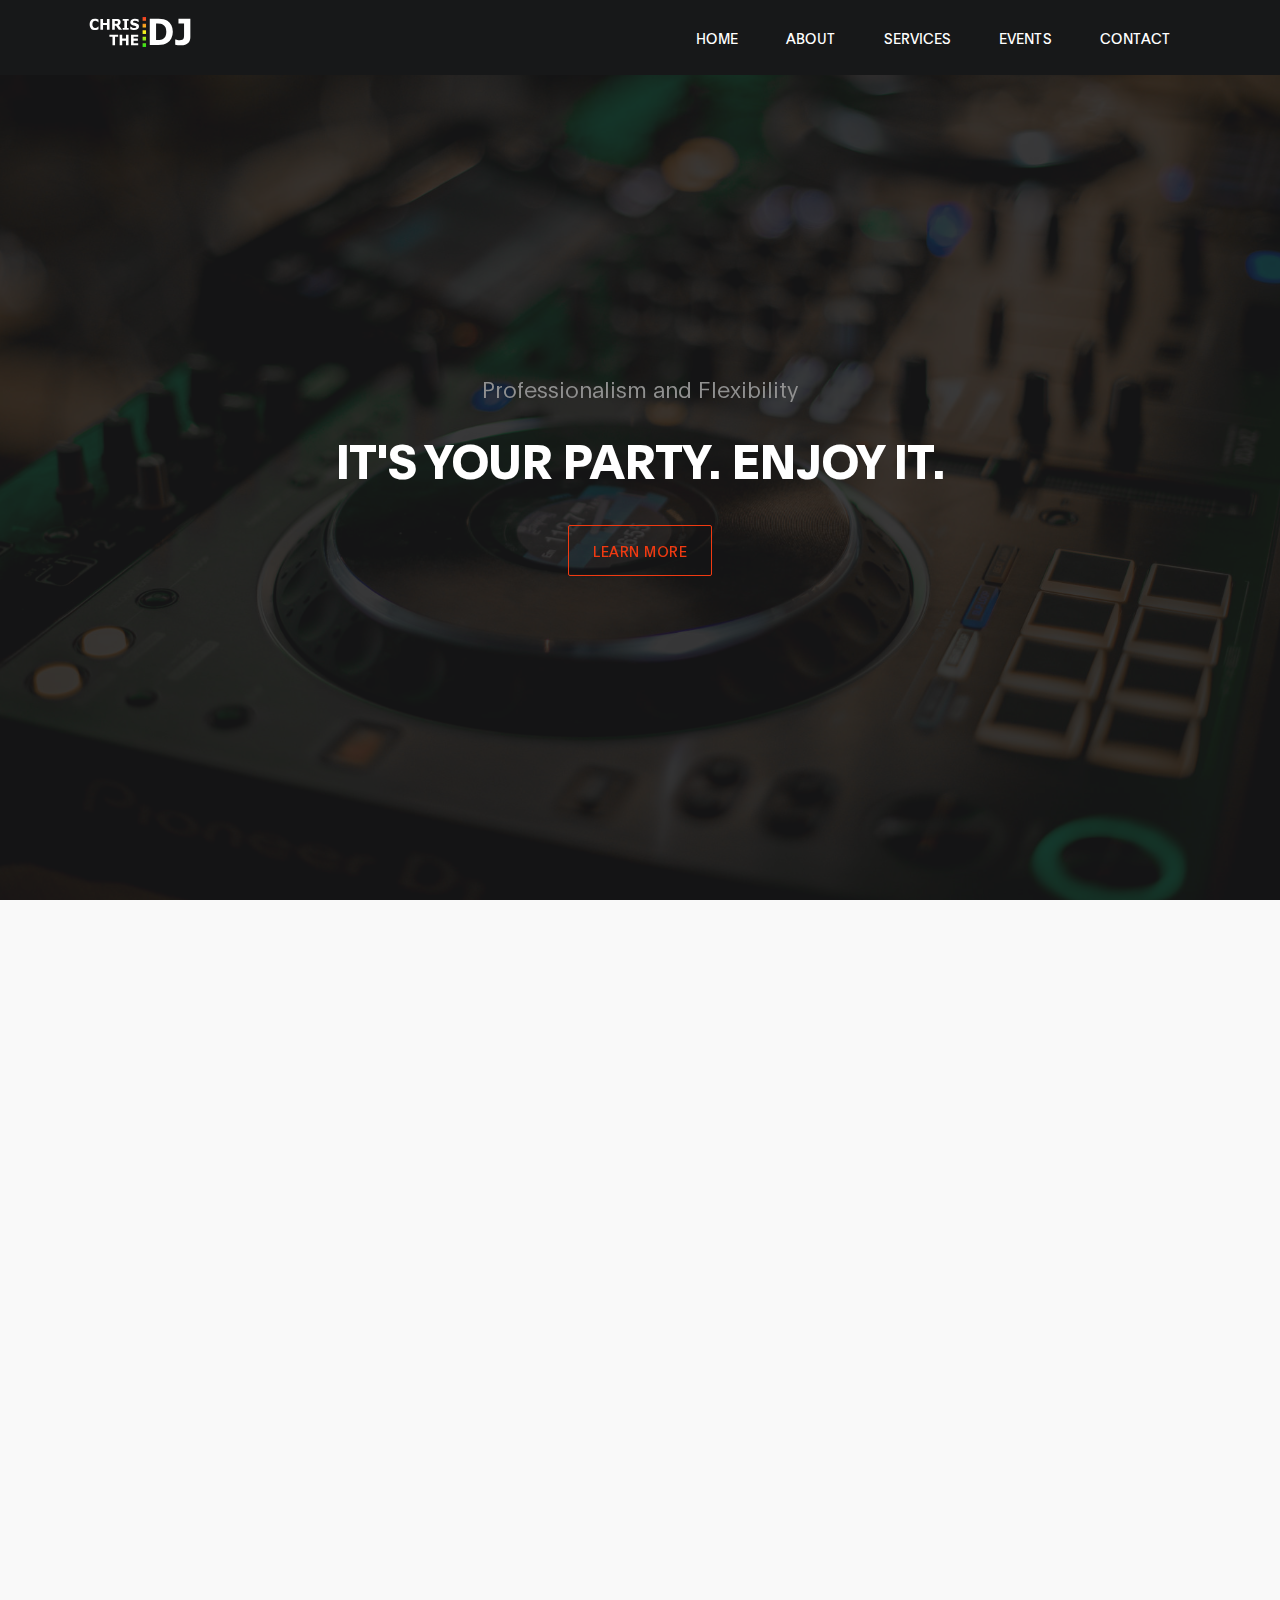
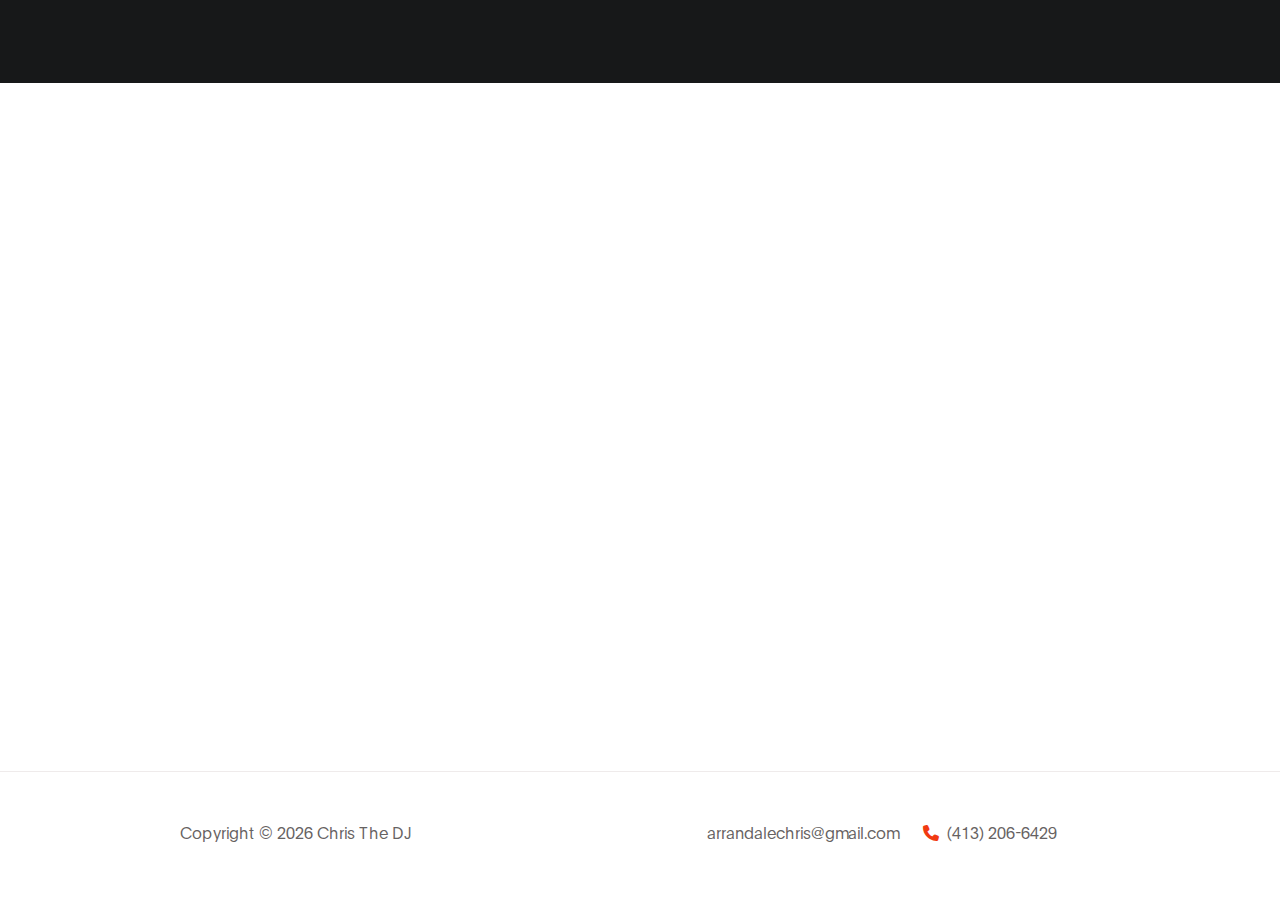
<file: index.html>
<!DOCTYPE html><html lang="en"><head><title>Chris The DJ Productions</title><meta charset="UTF-8"><meta http-equiv="X-UA-Compatible" content="IE=Edge"><meta name="description" content="Chris The DJ Productions is a professional DJ service provider for weddings, corporate events, and private parties. With years of experience, Chris understands the importance of quality sound, music, and lighting to make every event a memorable one. Learn more about our services."><meta name="keywords" content="DJ, professional DJ, wedding DJ, corporate event DJ, private party DJ, quality sound, quality music, lighting, memorable event"><meta name="author" content="Chris Arrandale"><meta name="viewport" content="width=device-width, initial-scale=1, maximum-scale=1"><link rel="apple-touch-icon" sizes="180x180" href="/apple-touch-icon.16619da2.png"><link rel="icon" type="image/png" sizes="32x32" href="/favicon-32x32.42105b0b.png"><link rel="icon" type="image/png" sizes="16x16" href="/favicon-16x16.737dc3d0.png"><link rel="stylesheet" href="/bootstrap.min.e191171e.css"><link rel="stylesheet" href="/all.min.89025202.css"><link rel="stylesheet" href="/aos.2934eb38.css"><link rel="stylesheet" href="/dark-site-defaults.7a4a8571.css"></head><body data-spy="scroll" data-target="#navbarNav" data-offset="50">  <nav class="fixed-top navbar navbar-expand-lg"> <div class="container"> <a class="navbar-brand" href="/"> <object type="image/svg+xml" data="/logo.c29452c3.svg" class="img-fluid" alt="Chris The DJ Logo" style="max-height:32px" shape-rendering="crispEdges"> Chris The DJ Logo </object> </a> <button class="navbar-toggler" type="button" data-bs-toggle="collapse" data-bs-target="#navbarNav" aria-controls="navbarNav" aria-expanded="false" aria-label="Toggle navigation"> <span class="navbar-toggler-icon"></span> </button> <div class="collapse navbar-collapse" id="navbarNav"> <ul class="ml-lg-auto navbar-nav"> <li class="nav-item"> <a href="#home" class="nav-link smoothScroll">Home</a> </li> <li class="nav-item"> <a href="#about" class="nav-link smoothScroll">About</a> </li> <li class="nav-item"> <a href="#services" class="nav-link smoothScroll">Services</a> </li> <li class="nav-item"> <a href="#events" class="nav-link smoothScroll">Events</a> </li> <li class="nav-item"> <a href="#contact" class="nav-link smoothScroll">Contact</a> </li> </ul>  </div> </div> </nav>  <section class="align-items-center d-flex flex-column hero justify-content-center" id="home"> <div class="bg-overlay"></div> <div class="container"> <div class="row"> <div class="col-12 col-lg-8 col-md-10 mx-auto"> <div class="hero-text mt-5 text-center"> <h6 data-aos="fade-up">Professionalism and Flexibility</h6> <h1 class="text-white" data-aos="fade-up" data-aos-delay="200"> It's your party. Enjoy it. </h1> <a href="#about" class="bordered btn custom-btn mt-3" data-aos="fade-up" data-aos-delay="400">learn more</a> </div> </div> </div> </div> </section>   <section class="about section" id="about"> <div class="container"> <div class="row"> <div class="col-12 col-lg-5 col-md-10 mb-4 mb-lg-0 mt-lg-auto mx-auto"> <h2 class="mb-4" data-aos="fade-up">Meet Chris</h2> <p data-aos="fade-up" data-aos-delay="200"> Chris is a talented and experienced DJ who is dedicated to providing top-notch entertainment and a memorable experience for every event. With his keen ear for music and a passion for performance, he knows how to get the crowd moving and keep the party going. He understands that music is the backbone of any event, and that's why he always puts in the extra effort to make sure that the sound, music, and lights are all of the highest quality. </p> <p data-aos="fade-up" data-aos-delay="400"> Chris's professionalism is unmatched, and he always arrives on time and well-prepared for every event. He is a true professional who takes his job seriously and is always eager to help in any way he can. Whether you're planning a wedding, a corporate event, or a private party, Chris is the DJ you can count on to deliver the goods. </p> </div> <div class="col-12 col-lg-5 col-md-6 ml-lg-auto" data-aos="fade-up" data-aos-delay="200"> <div class="team-thumb"> <img src="/chris.dc0502a5.jpg" class="img-fluid" alt="DJ"> <div class="d-flex flex-column team-info"> <h3>Chris Arrandale</h3> <span>DJ and Event Technology Specialist</span> </div> </div> </div>  </div> </div> </section>  <section class="class section" id="services"> <div class="container"> <div class="row"> <div class="col-12 col-lg-12 mb-5 text-center"> <h6 data-aos="fade-up">Don't Settle</h6> <h2 data-aos="fade-up" data-aos-delay="200">Popular Services</h2> </div> <div class="col-12 col-lg-4 col-md-6" data-aos="fade-up" data-aos-delay="400"> <div class="class-thumb"> <img src="/sound.7e2c99be.jpg" class="img-fluid" alt="Class"> <div class="class-info"> <h3 class="mb-1">DJ and Sound</h3>  <p class="mt-3"> For any event, bring your vision to life with high-quality music and sound. </p> </div> </div> </div> <div class="col-12 col-lg-4 col-md-6 mt-5 mt-lg-0 mt-md-0" data-aos="fade-up" data-aos-delay="500"> <div class="class-thumb"> <img src="/lighting.c251da68.jpg" class="img-fluid" alt="Class"> <div class="class-info"> <h3 class="mb-1">Lighting</h3>  <p class="mt-3"> Sculpt the atmosphere and bring your space to life with a variety of affordable lighting options. </p> </div> </div> </div> <div class="col-12 col-lg-4 col-md-6 mt-5 mt-lg-0" data-aos="fade-up" data-aos-delay="600"> <div class="class-thumb"> <img src="/projector.c56ef966.jpg" class="img-fluid" alt="Class"> <div class="class-info"> <h3 class="mb-1">Audio Visual</h3>  <p class="mt-3"> Projection services add a visually stunning element to any production or presentation. </p> </div> </div> </div> </div> </div> </section>   <section class="schedule section" id="events"> <div class="container"> <div class="row"> <div class="col-12 col-lg-12 mb-5 text-center"> <h6 data-aos="fade-up">DISCOVER</h6> <h2 class="text-white" data-aos="fade-up" data-aos-delay="200"> Full List of Services </h2> </div> <div class="col-12 col-lg-6 col-md-6" data-aos="fade-up" data-aos-delay="400"> <div class="class-thumb"> <div class="class-info"> <h3 class="mb-1">Events</h3> <p class="mt-3">Weddings</p> <hr> <p class="mt-3">Dances</p> <hr> <p class="mt-3">Corporate Events</p> <hr> <p class="mt-3">Concerts</p> <hr> <p class="mt-3">Nightclub and Bars</p> <hr> <p class="mt-3">Backyard and House Parties</p> <hr> <p class="mt-3">Charity Events</p> </div> </div> </div> <div class="col-12 col-lg-6 col-md-6 mt-5 mt-lg-0 mt-md-0" data-aos="fade-up" data-aos-delay="500"> <div class="class-thumb"> <div class="class-info"> <h3 class="mb-1">Individual Services</h3> <p class="mt-3">DJ and Music</p> <hr> <p class="mt-3">Live Sound (bands, open mics)</p> <hr> <p class="mt-3">Karaoke, Trivia, and Music Bingo</p> <hr> <p class="mt-3">Lighting and Ambiance</p> <hr> <p class="mt-3">Projection and TV Rentals</p> <hr> <p class="mt-3">Social Media Photo Booth</p> <hr> <p class="mt-3">360 Photo Booth</p> </div> </div> </div> </div> </div> </section>  <section class="contact section" id="contact"> <div class="container"> <div class="row"> <div class="col-12 col-lg-5 col-md-6 ml-auto"> <h2 class="mb-4 pb-2" data-aos="fade-up">Ask anything</h2> <form action="https://formspree.io/f/mnqydpkl" method="post" class="contact-form webform" data-aos="fade-up" data-aos-delay="200" role="form"> <input type="text" class="form-control" name="name" placeholder="Name"> <input type="email" class="form-control" name="email" placeholder="Email"> <textarea class="form-control" rows="5" name="message" placeholder="Message"></textarea> <button type="submit" class="form-control" id="submit-button" name="submit"> Send Message </button> </form> </div> <div class="col-12 col-lg-5 col-md-6 mt-4 mt-lg-0 mt-md-0 mx-auto"> <h2 class="mb-4" data-aos="fade-up" data-aos-delay="300">Where is Chris?</h2> <p data-aos="fade-up" data-aos-delay="400"> <i class="fa fa-map-marker mr-1"></i> Based out of <b>Madison CT</b> and travels throughout New England </p>  <div class="google-map" data-aos="fade-up" data-aos-delay="500"> <iframe src="https://www.google.com/maps/embed?pb=!1m18!1m12!1m3!1d95853.18390325912!2d-72.6903052363316!3d41.343397896545696!2m3!1f0!2f0!3f0!3m2!1i1024!2i768!4f13.1!3m3!1m2!1s0x89e63193ba16f32f%3A0x1a3164fe6e51abe!2sMadison%2C%20CT%2006443!5e0!3m2!1sen!2sus!4v1703212537624!5m2!1sen!2sus" width="1920" height="250" frameborder="0" style="border:0" allowfullscreen></iframe> </div> </div> </div> </div> </section>  <footer class="site-footer"> <div class="container"> <div class="row"> <div class="col-lg-4 col-md-5 ml-auto"> <p class="copyright-text">Copyright &copy; <span id="year">2023</span> Chris The DJ</p> </div> <div class="col-12 col-lg-5 col-md-7 d-flex justify-content-center mx-auto"> <p class="mr-4"> <i class="fa fa-envelope-o mr-1"></i>  <a href="mailto:&#097;&#114;&#114;&#097;&#110;&#100;&#097;&#108;&#101;&#099;&#104;&#114;&#105;&#115;&#064;&#103;&#109;&#097;&#105;&#108;&#046;&#099;&#111;&#109;">&#097;&#114;&#114;&#097;&#110;&#100;&#097;&#108;&#101;&#099;&#104;&#114;&#105;&#115;&#064;&#103;&#109;&#097;&#105;&#108;&#046;&#099;&#111;&#109;</a> </p>  <p> <i class="fa fa-phone mr-1"></i> (&#052;&#049;&#051;)&#032;&#050;&#048;&#054;&#045;&#054;&#052;&#050;&#057 </p> </div> </div> </div> </footer>    <script src="/imports.26c8f846.js"></script> <script src="/custom.d0c977ba.js" type="module"></script> <script src="/smoothscroll.0c86db4a.js" type="module"></script>  <script>document.getElementById("year").innerHTML=(new Date).getFullYear();</script> </body></html>
</file>
<file: dark-site-defaults.7a4a8571.css>
@font-face{font-family:Plain;src:url(/Plain-Regular.705047c0.woff2) format("woff2"),url(/Plain-Regular.0825c11f.woff) format("woff");font-weight:400;font-style:normal}@font-face{font-family:Plain;src:url(/Plain-Light.98f7189e.woff2) format("woff2"),url(/Plain-Light.5825650e.woff) format("woff");font-weight:300;font-style:normal}@font-face{font-family:Plain;src:url(/Plain-Bold.71ae73a1.woff2) format("woff2"),url(/Plain-Bold.db36bc36.woff) format("woff");font-weight:700;font-style:normal}:root{--primary-color:#f13a11;--white-color:#fff;--dark-color:#171819;--about-bg-color:#f9f9f9;--gray-color:#909090;--link-color:#404040;--p-color:#666262;--base-font-family:"Plain",sans-serif;--font-weight-bold:bold;--font-weight-normal:normal;--font-weight-light:300;--font-weight-thin:100;--h1-font-size:48px;--h2-font-size:36px;--h3-font-size:28px;--h4-font-size:24px;--h5-font-size:22px;--h6-font-size:22px;--p-font-size:18px;--base-font-size:16px;--menu-font-size:14px;--border-radius-large:100%;--border-radius-small:2px}body{background:var(--white-color);font-family:var(--base-font-family)}h1,h2,h3,h4,h5,h6{font-weight:var(--font-weight-thin);line-height:normal}h1{font-size:var(--h1-font-size);letter-spacing:-1px;text-transform:uppercase;margin:20px 0}h1,h2{font-weight:var(--font-weight-bold)}h2{font-size:var(--h2-font-size);letter-spacing:-2px}h3{font-size:var(--h3-font-size);font-weight:var(--font-weight-bold);letter-spacing:-1px;margin:0}h4{font-size:var(--h4-font-size)}h5{font-size:var(--h5-font-size)}h6{color:var(--gray-color);font-size:var(--h6-font-size);line-height:inherit;margin:0}p{color:var(--p-color);font-size:var(--p-font-size);font-weight:var(--font-weight-light);line-height:1.5em}b,strong{font-weight:var(--font-weight-bold);letter-spacing:0}.section{padding:7rem 0}.custom-btn{background:transparent;border-radius:var(--border-radius-small);padding:14px 24px;color:var(--white-color);font-size:var(--menu-font-size);font-weight:var(--font-weight-normal);text-transform:uppercase;letter-spacing:.5px;white-space:nowrap;transition:all .3s ease}.custom-btn:hover{color:var(--primary-color)}.custom-btn:focus{box-shadow:none}.custom-btn.bg-color:focus,.custom-btn.bg-color:hover,.custom-btn.bordered:focus,.custom-btn.bordered:hover{background:var(--white-color);border-color:transparent;color:var(--primary-color)}.bordered{border:1px solid var(--primary-color);color:var(--primary-color)}.bg-color{background:var(--primary-color);color:var(--white-color)}*,:after,:before{-webkit-box-sizing:border-box;-moz-box-sizing:border-box;box-sizing:border-box}a{color:var(--link-color);font-weight:400;text-decoration:none;transition:all .3s ease}a:active,a:focus,a:hover{color:var(--primary-color);outline:none;text-decoration:none}.bg-overlay{background:var(--dark-color);position:absolute;top:0;right:0;bottom:0;left:0;width:100%;height:100%;opacity:.85}.modal-content{padding:2rem 3rem}.modal-body,.modal-footer,.modal-header{border:0;padding:0}.membership-form a{color:var(--primary-color)}.feature{padding:5rem 0}.feature,.navbar{background:var(--dark-color)}.navbar{padding:1rem}.navbar-expand-lg .navbar-nav .nav-link{padding-right:1.5rem;padding-left:1.5rem}.navbar-brand{color:var(--white-color);font-size:var(--h3-font-size);font-weight:var(--font-weight-bold);line-height:normal;padding-top:0}.nav-item .nav-link{display:block;color:var(--white-color);font-size:var(--menu-font-size);font-weight:var(--font-weight-normal);text-transform:uppercase;padding:2px 6px}.nav-item .nav-link.active,.nav-item .nav-link:hover{color:var(--primary-color)}.navbar .social-icon li a{color:var(--white-color)}.navbar-toggler{border:0;padding:0;cursor:pointer;margin:0 10px 0 0;width:30px;height:35px;outline:none}.navbar-toggler:focus{outline:none}.navbar-toggler[aria-expanded=true] .navbar-toggler-icon{background:transparent}.navbar-toggler[aria-expanded=true] .navbar-toggler-icon:after,.navbar-toggler[aria-expanded=true] .navbar-toggler-icon:before{transition:top .3s ease 50ms,-webkit-transform .3s ease .35s;transition:top .3s ease 50ms,transform .3s ease .35s;transition:top .3s ease 50ms,transform .3s ease .35s,-webkit-transform .3s ease .35s;top:0}.navbar-toggler[aria-expanded=true] .navbar-toggler-icon:before{transform:rotate(45deg)}.navbar-toggler[aria-expanded=true] .navbar-toggler-icon:after{transform:rotate(-45deg)}.navbar-toggler .navbar-toggler-icon{background:var(--primary-color);transition:background 10ms ease .3s;display:block;width:30px;height:2px;position:relative}.navbar-toggler .navbar-toggler-icon:after,.navbar-toggler .navbar-toggler-icon:before{transition:top .3s ease .35s,-webkit-transform .3s ease 50ms;transition:top .3s ease .35s,transform .3s ease 50ms;transition:top .3s ease .35s,transform .3s ease 50ms,-webkit-transform .3s ease 50ms;position:absolute;right:0;left:0;background:var(--primary-color);width:30px;height:2px;content:""}.navbar-toggler .navbar-toggler-icon:before{top:-8px}.navbar-toggler .navbar-toggler-icon:after{top:8px}.hero{background-image:url(/hero-bg.0ff461fb.jpg);background-size:cover;background-position:top;background-repeat:no-repeat;vertical-align:middle;min-height:100vh;position:relative}.class-info{background:var(--white-color);box-shadow:6px 0 38px rgba(20,20,20,.1);border-radius:0 0 2px 2px;padding:1rem 2rem;position:relative}.class-info img{border-radius:2px 2px 0 0}.class-info strong{color:var(--gray-color)}.class-price{background:var(--primary-color);border-radius:var(--border-radius-large);color:var(--white-color);font-weight:var(--font-weight-bold);display:block;position:absolute;top:2rem;right:2rem;width:3.5rem;height:3.5rem;line-height:3.5rem;text-align:center}.schedule{background:var(--dark-color)}.schedule-table{display:table;border:0;text-align:center}.schedule-table span,.schedule-table strong{display:block;text-align:center}.schedule-table strong{color:var(--white-color)}.schedule-table span{color:var(--gray-color)}.schedule-table small,.schedule-table span{font-size:var(--menu-font-size);text-transform:uppercase}.schedule-table small{position:relative;top:10px}.schedule-table tr td:first-child,.table .thead-light th{background:var(--primary-color);border:1px solid #212122;color:var(--white-color)}.schedule-table .thead-light th{border-bottom:0;text-transform:uppercase}.table-bordered td,.table-bordered th{border:1px solid #212122}.table-bordered td{padding-bottom:22px}.table td,.table th{padding:1rem}.about{background:var(--about-bg-color)}.about-working-hours{border-left:2px solid;padding-left:3.5rem}.about-working-hours strong{color:var(--white-color);opacity:.85}.team-info,.team-thumb{position:relative}.team-info{background:var(--white-color);border-radius:0 0 2px 2px;box-shadow:6px 0 38px rgba(20,20,20,.1);padding:20px}.team-info span{font-weight:var(--font-weight-light);opacity:.85}.team-info .social-icon{position:absolute;top:10px;right:20px}.team-info .social-icon li{display:block}.webform input,button#submit-button{height:calc(2.25rem + 20px)}.form-control{border-radius:var(--border-radius-small);margin:1.3rem 0}.form-control:focus{box-shadow:none;border-color:var(--dark-color)}button#submit-button{background:var(--dark-color);border-color:transparent;color:var(--white-color);cursor:pointer;transition:all .3s ease}button#submit-button:hover{background:var(--primary-color)}.contact h2+p{max-width:90%}.google-map{border-top:1px solid #efebeb;margin-top:2.5rem;padding-top:2.5rem}.google-map iframe{width:100%}.site-footer{border-top:1px solid #efebeb;padding:3rem 0}.site-footer a{color:var(--p-color);font-weight:var(--font-weight-light)}.site-footer p{font-size:var(--base-font-size)}.contact .fa,.site-footer .fa{color:var(--primary-color)}.social-icon{position:relative;padding:0;margin:5px 0 0}.social-icon li{display:inline-block;list-style:none}.social-icon li a{text-decoration:none;display:inline-block;color:var(--p-color);font-size:var(--p-font-size);font-weight:var(--font-weight-bold);margin:5px 10px;text-align:center}.social-icon li a:hover{color:var(--primary-color)}@media screen and (max-width:992px){.section{padding:5rem 0}.nav-item .nav-link{padding:6px}.navbar .social-icon{margin-top:22px}.navbar-collapse,.site-footer{text-align:center}.schedule-table{display:block}.modal-content{padding:2rem}}@media screen and (max-width:767px){h1{font-size:38px}.about-working-hours{border-left:0;padding:22px 0 0}.contact h2 span{display:block}}
</file>
